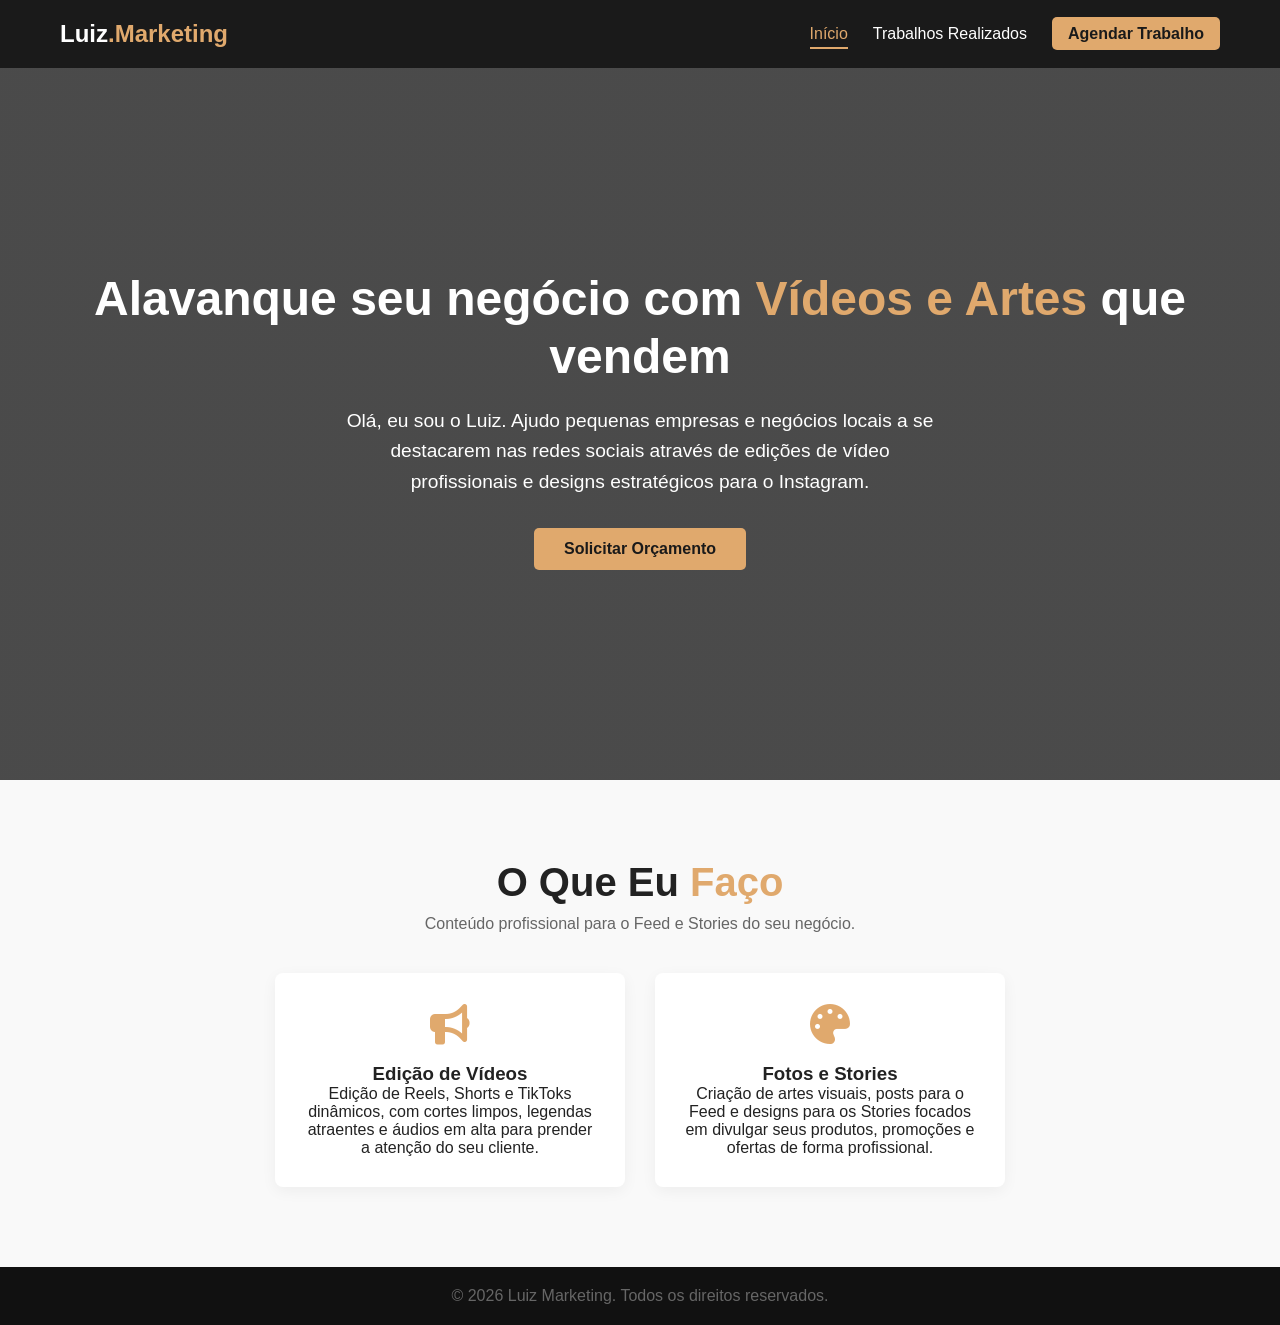
<file: index.html>
<!DOCTYPE html>
<html lang="pt-BR">
<head>
    <meta charset="UTF-8">
    <meta name="viewport" content="width=device-width, initial-scale=1.0">
    <title>Luiz.Marketing | Início</title>
    <link rel="stylesheet" href="style.css">
    <link rel="stylesheet" href="https://cdnjs.cloudflare.com/ajax/libs/font-awesome/6.0.0/css/all.min.css">
</head>
<body>

    <header>
        <nav class="navbar">
            <div class="logo">Luiz<span>.Marketing</span></div>
            <ul class="nav-links">
                <li><a href="index.html" class="active">Início</a></li>
                <li><a href="trabalhos.html">Trabalhos Realizados</a></li>
                <li><a href="agendamento.html" class="btn-nav">Agendar Trabalho</a></li>
            </ul>
        </nav>
    </header>

    <section class="hero">
        <div class="hero-content">
            <h1>Alavanque seu negócio com <span>Vídeos e Artes</span> que vendem</h1>
            <p>Olá, eu sou o Luiz. Ajudo pequenas empresas e negócios locais a se destacarem nas redes sociais através de edições de vídeo profissionais e designs estratégicos para o Instagram.</p>
            <a href="agendamento.html" class="btn-primary">Solicitar Orçamento</a>
        </div>
    </section>

    <section class="conteudo-pagina">
        <h2>O Que Eu <span>Faço</span></h2>
        <p class="subtitle">Conteúdo profissional para o Feed e Stories do seu negócio.</p>
        
        <div class="grid-servicos">
            <div class="card">
                <div class="card-icon"><i class="fas fa-bullhorn"></i></div>
                <h3>Edição de Vídeos</h3>
                <p>Edição de Reels, Shorts e TikToks dinâmicos, com cortes limpos, legendas atraentes e áudios em alta para prender a atenção do seu cliente.</p>
            </div>
            <div class="card">
                <div class="card-icon"><i class="fas fa-palette"></i></div>
                <h3>Fotos e Stories</h3>
                <p>Criação de artes visuais, posts para o Feed e designs para os Stories focados em divulgar seus produtos, promoções e ofertas de forma profissional.</p>
            </div>
        </div>
    </section>

    <footer>
        <p>&copy; 2026 Luiz Marketing. Todos os direitos reservados.</p>
    </footer>

</body>
</html>
</file>
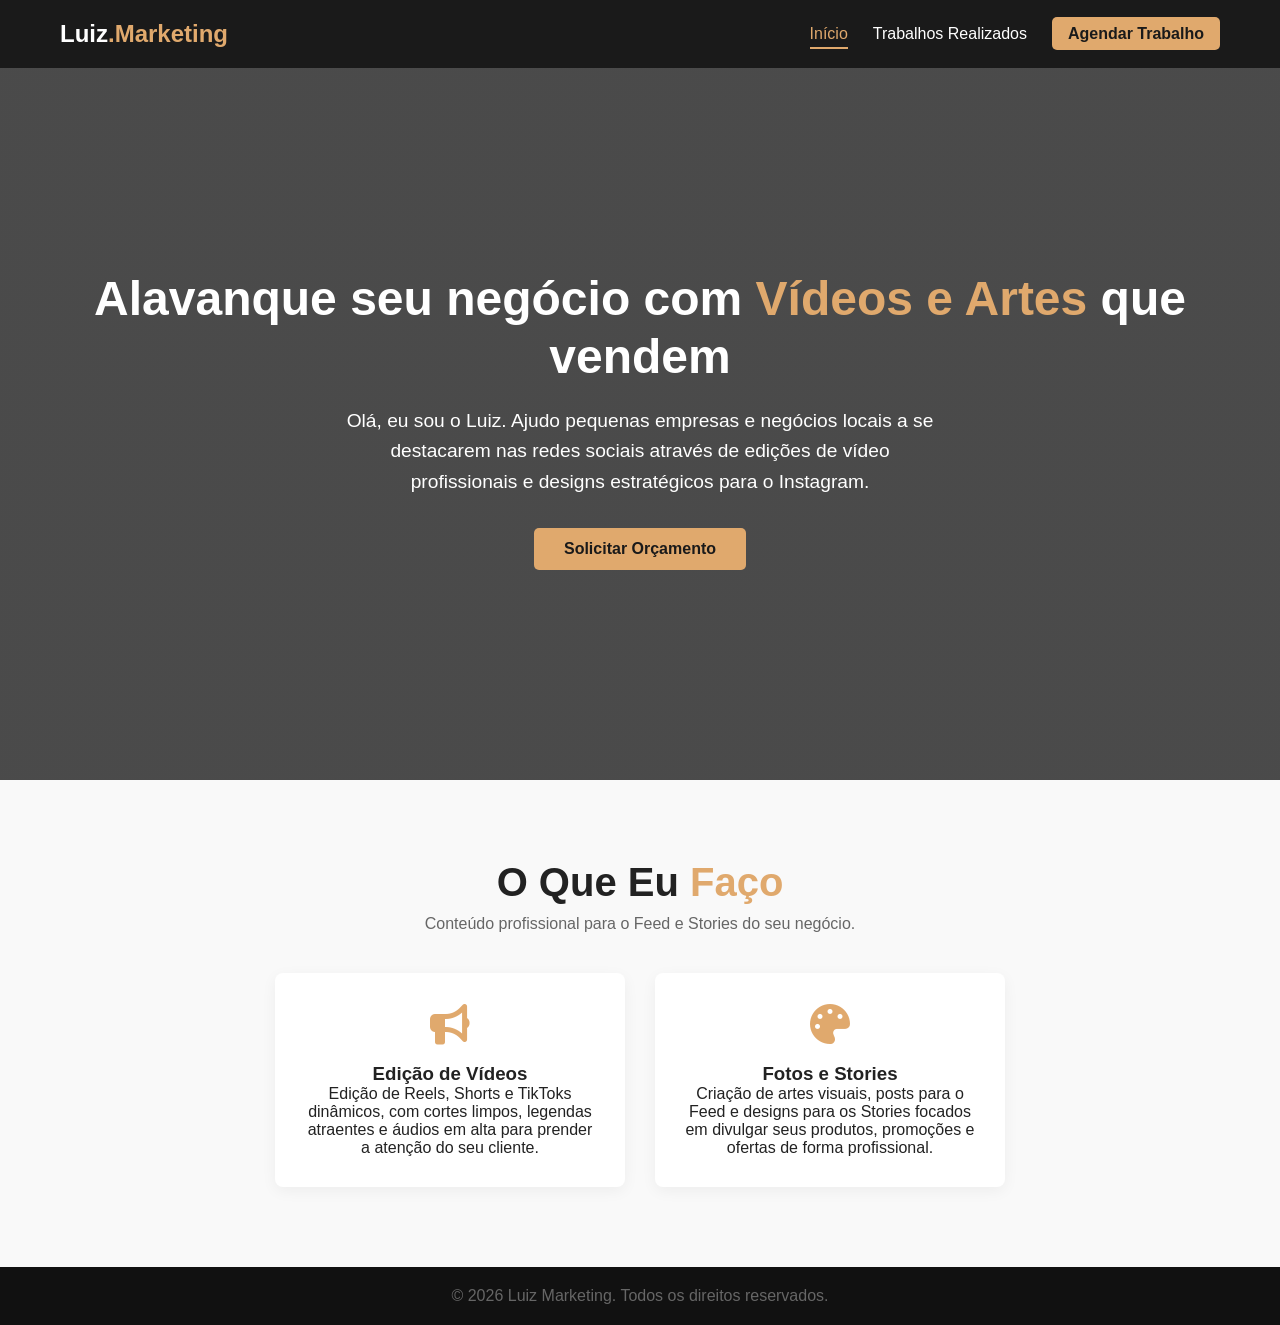
<file: html/index.html>
<!DOCTYPE html>
<html lang="pt-BR">
<head>
    <meta charset="UTF-8">
    <meta name="viewport" content="width=device-width, initial-scale=1.0">
    <title>Luiz.Marketing | Início</title>
    <link rel="stylesheet" href="/css/style.css">
    <link rel="stylesheet" href="https://cdnjs.cloudflare.com/ajax/libs/font-awesome/6.0.0/css/all.min.css">
</head>
<body>

    <header>
        <nav class="navbar">
            <div class="logo">Luiz<span>.Marketing</span></div>
            <ul class="nav-links">
                <li><a href="/html/index.html" class="active">Início</a></li>
                <li><a href="/html/trabalhos.html">Trabalhos Realizados</a></li>
                <li><a href="/html/agendamento.html" class="btn-nav">Agendar Trabalho</a></li>
            </ul>
        </nav>
    </header>

    <section class="hero">
        <div class="hero-content">
            <h1>Alavanque seu negócio com <span>Vídeos e Artes</span> que vendem</h1>
            <p>Olá, eu sou o Luiz. Ajudo pequenas empresas e negócios locais a se destacarem nas redes sociais através de edições de vídeo profissionais e designs estratégicos para o Instagram.</p>
            <a href="html/agendamento.html" class="botao-agendar">Solicitar Orçamento</a>
        </div>
    </section>

    <section class="conteudo-pagina">
        <h2>O Que Eu <span>Faço</span></h2>
        <p class="subtitle">Conteúdo profissional para o Feed e Stories do seu negócio.</p>
        
        <div class="grid-servicos">
            <div class="card">
                <div class="card-icon"><i class="fas fa-bullhorn"></i></div>
                <h3>Edição de Vídeos</h3>
                <p>Edição de Reels, Shorts e TikToks dinâmicos, com cortes limpos, legendas atraentes e áudios em alta para prender a atenção do seu cliente.</p>
            </div>
            <div class="card">
                <div class="card-icon"><i class="fas fa-palette"></i></div>
                <h3>Fotos e Stories</h3>
                <p>Criação de artes visuais, posts para o Feed e designs para os Stories focados em divulgar seus produtos, promoções e ofertas de forma profissional.</p>
            </div>
        </div>
    </section>

    <footer>
        <p>&copy; 2026 Luiz Marketing. Todos os direitos reservados.</p>
    </footer>

</body>
</html>
</file>
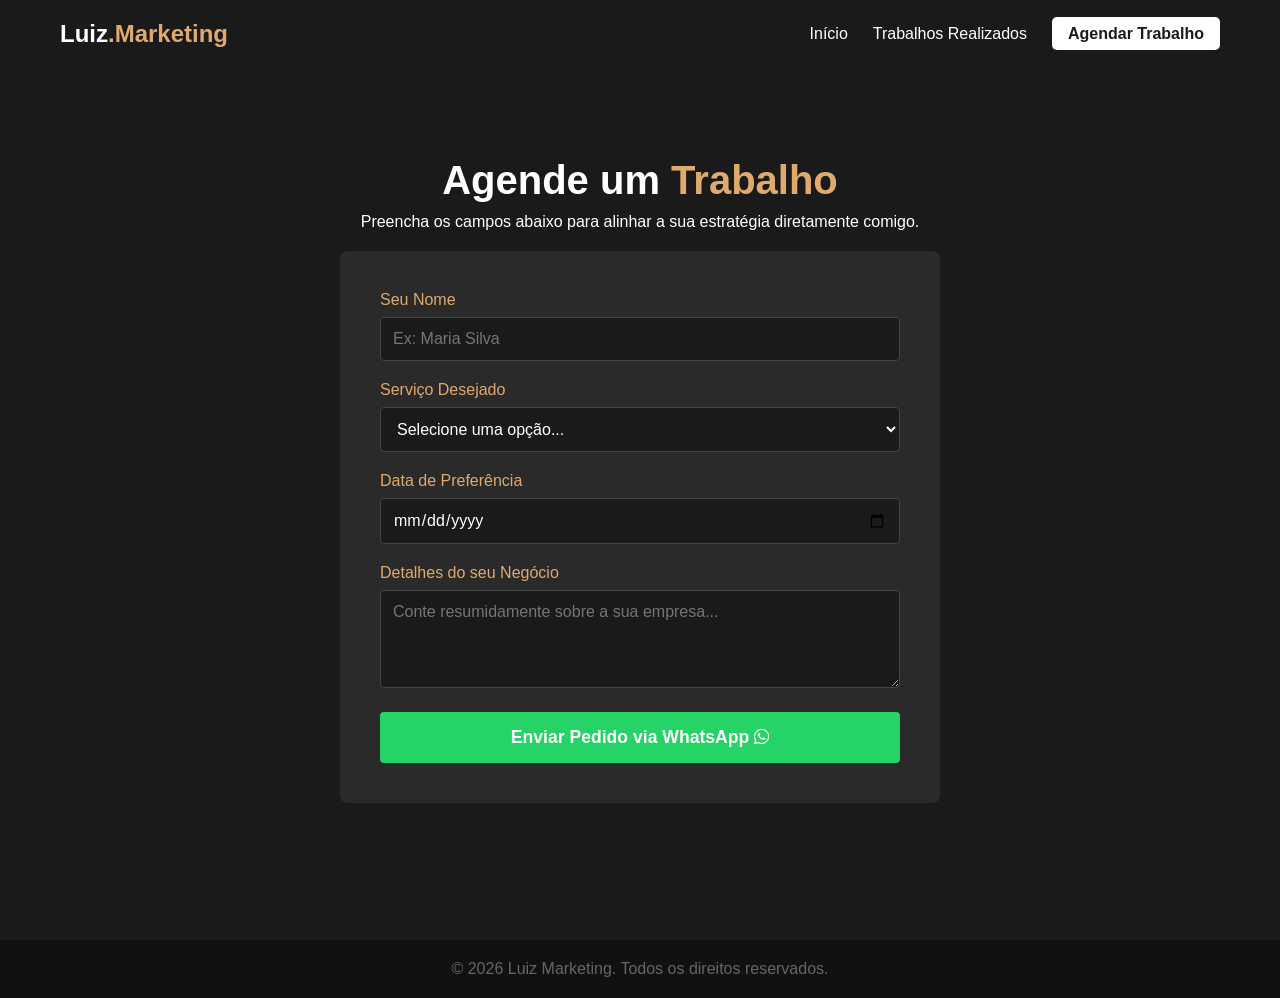
<file: agendamento.html>
<!DOCTYPE html>
<html lang="pt-BR">
<head>
    <meta charset="UTF-8">
    <meta name="viewport" content="width=device-width, initial-scale=1.0">
    <title>Agendar Trabalho | Luiz Marketing</title>
    <link rel="stylesheet" href="style.css">
    <link rel="stylesheet" href="https://cdnjs.cloudflare.com/ajax/libs/font-awesome/6.0.0/css/all.min.css">
</head>
<body class="body-agendamento">

    <header>
        <nav class="navbar">
            <div class="logo">Luiz<span>.Marketing</span></div>
            <ul class="nav-links">
                <li><a href="index.html">Início</a></li>
                <li><a href="trabalhos.html">Trabalhos Realizados</a></li>
                <li><a href="agendamento.html" class="btn-nav active">Agendar Trabalho</a></li>
            </ul>
        </nav>
    </header>

    <main class="page-agendamento-container">
        <div class="form-container">
            <h2>Agende um <span>Trabalho</span></h2>
            <p>Preencha os campos abaixo para alinhar a sua estratégia diretamente comigo.</p>
            
            <form id="form-agendamento">
                <div class="input-group">
                    <label for="nome">Seu Nome</label>
                    <input type="text" id="nome" placeholder="Ex: Maria Silva" required>
                </div>

                <div class="input-group">
                    <label for="servico">Serviço Desejado</label>
                    <select id="servico" required>
    <option value="" disabled selected>Selecione uma opção...</option>
    <option value="Edição de Vídeo (Reels/TikTok)">Edição de Vídeo (Reels/TikTok)</option>
    <option value="Artes para Feed/Stories">Artes para Feed/Stories</option>
    <option value="Pacote Completo (Vídeos + Fotos)">Pacote Completo (Vídeos + Fotos)</option>
</select>
                </div>

                <div class="input-group">
                    <label for="data">Data de Preferência</label>
                    <input type="date" id="data" required>
                </div>

                <div class="input-group">
                    <label for="mensagem">Detalhes do seu Negócio</label>
                    <textarea id="mensagem" rows="4" placeholder="Conte resumidamente sobre a sua empresa..." required></textarea>
                </div>

                <button type="submit" class="btn-submit">Enviar Pedido via WhatsApp <i class="fab fa-whatsapp"></i></button>
            </form>
        </div>
    </main>

    <footer>
        <p>&copy; 2026 Luiz Marketing. Todos os direitos reservados.</p>
    </footer>

    <script src="script.js"></script>
</body>
</html>
</file>
<file: style.css>
/* ==========================================================================
   CONFIGURAÇÕES GERAIS E VARIÁVEIS
   ========================================================================== */
* {
    margin: 0;
    padding: 0;
    box-sizing: border-box;
    font-family: 'Segoe UI', Tahoma, Geneva, Verdana, sans-serif;
}

:root {
    --cor-principal: #e0a96d; 
    --cor-fundo-escura: #1a1a1a;
    --cor-fundo-clara: #f9f9f9;
    --cor-texto-escura: #222;
    --cor-texto-clara: #fff;
}

body {
    background-color: var(--cor-fundo-clara);
    color: var(--cor-texto-escura);
    overflow-x: hidden; /* Evita barra de rolagem horizontal indesejada */
}

span {
    color: var(--cor-principal);
}

/* ==========================================================================
   NAVBAR (CABEÇALHO)
   ========================================================================== */
header {
    background-color: var(--cor-fundo-escura);
    position: fixed;
    width: 100%;
    top: 0;
    z-index: 1000;
}

.navbar {
    display: flex;
    justify-content: space-between;
    align-items: center;
    max-width: 1200px;
    margin: 0 auto;
    padding: 20px;
}

.logo {
    color: var(--cor-texto-clara);
    font-size: 1.5rem;
    font-weight: bold;
}

.nav-links {
    display: flex;
    list-style: none;
    align-items: center;
}

.nav-links li {
    margin-left: 25px;
}

.nav-links a {
    color: var(--cor-texto-clara);
    text-decoration: none;
    font-weight: 500;
    transition: 0.3s;
    padding-bottom: 5px;
    font-size: 1rem;
}

.nav-links a:hover, .nav-links a.active {
    color: var(--cor-principal);
    border-bottom: 2px solid var(--cor-principal);
}

/* Botão de Destaque na Navbar */
.btn-nav {
    background-color: var(--cor-principal);
    color: var(--cor-fundo-escura) !important;
    padding: 8px 16px !important;
    border-radius: 5px;
    font-weight: bold !important;
    border-bottom: none !important;
}

.btn-nav:hover, .btn-nav.active {
    background-color: #fff !important;
    color: var(--cor-fundo-escura) !important;
    border-bottom: none !important;
}

/* ==========================================================================
   HERO SECTION (PÁGINA INICIAL)
   ========================================================================== */
.hero {
    background: linear-gradient(rgba(0,0,0,0.7), rgba(0,0,0,0.7)), url('https://images.unsplash.com/photo-1460925895917-afdab827c52f?q=80&w=2426') no-repeat center center/cover;
    height: 80vh;
    display: flex;
    align-items: center;
    justify-content: center;
    text-align: center;
    color: var(--cor-texto-clara);
    padding: 20px;
    margin-top: 60px;
}

.hero-content h1 {
    font-size: 3rem;
    margin-bottom: 20px;
    line-height: 1.2;
}

.hero-content p {
    font-size: 1.2rem;
    max-width: 600px;
    margin: 0 auto 30px auto;
    line-height: 1.6;
}

.btn-primary {
    background-color: var(--cor-principal);
    color: var(--cor-fundo-escura);
    padding: 12px 30px;
    text-decoration: none;
    font-weight: bold;
    border-radius: 5px;
    transition: 0.3s;
    display: inline-block;
}

.btn-primary:hover {
    background-color: #fff;
}

/* ==========================================================================
   ESTRUTURA DE CONTEÚDO DAS PÁGINAS
   ========================================================================== */
.conteudo-pagina, .conteudo-pagina-trabalhos {
    max-width: 1200px;
    margin: 40px auto;
    padding: 40px 20px;
    text-align: center;
}

.conteudo-pagina-trabalhos {
    margin-top: 100px; 
}

h2 {
    font-size: 2.5rem;
    margin-bottom: 10px;
}

.subtitle {
    color: #666;
    margin-bottom: 40px;
}

/* ==========================================================================
   GRID DE SERVIÇOS
   ========================================================================== */
.grid-servicos {
    display: flex;
    justify-content: center;
    gap: 30px;
    flex-wrap: wrap;
}

.card {
    background: white;
    padding: 30px;
    border-radius: 8px;
    width: 350px;
    box-shadow: 0 4px 15px rgba(0,0,0,0.05);
}

.card-icon {
    font-size: 2.5rem;
    color: var(--cor-principal);
    margin-bottom: 15px;
}

/* ==========================================================================
   GRID DE TRABALHOS REALIZADOS
   ========================================================================== */
.grid-trabalhos {
    display: grid;
    grid-template-columns: repeat(auto-fit, minmax(300px, 1fr));
    gap: 20px;
}

.projeto-box {
    position: relative;
    border-radius: 8px;
    overflow: hidden;
    height: 250px;
    box-shadow: 0 4px 10px rgba(0,0,0,0.1);
}

.projeto-box img {
    width: 100%;
    height: 100%;
    object-fit: cover;
    transition: transform 0.5s ease;
}

.projeto-capa {
    position: absolute;
    bottom: 0;
    left: 0;
    width: 100%;
    height: 100%;
    background: linear-gradient(transparent, rgba(0, 0, 0, 0.9));
    display: flex;
    flex-direction: column;
    justify-content: flex-end;
    padding: 20px;
    text-align: left;
    opacity: 0;
    transition: opacity 0.3s ease;
}

.projeto-capa h3 {
    color: var(--cor-principal);
    margin-bottom: 5px;
}

.projeto-capa p {
    color: #fff;
    font-size: 0.9rem;
}

.projeto-box:hover img {
    transform: scale(1.1);
}

.projeto-box:hover .projeto-capa {
    opacity: 1;
}

/* ==========================================================================
   PÁGINA DE AGENDAMENTO (FORMULÁRIO)
   ========================================================================== */
.body-agendamento {
    background-color: var(--cor-fundo-escura); 
}

.page-agendamento-container {
    min-height: 100vh;
    display: flex;
    align-items: center;
    justify-content: center;
    padding: 120px 20px 60px 20px;
}

.page-agendamento-container .form-container {
    width: 100%;
    max-width: 600px;
    text-align: center;
    color: white;
}

form {
    text-align: left;
    background: #2a2a2a;
    padding: 40px;
    border-radius: 8px;
    margin-top: 20px;
}

.input-group {
    margin-bottom: 20px;
}

.input-group label {
    display: block;
    margin-bottom: 8px;
    color: var(--cor-principal);
}

.input-group input, .input-group select, .input-group textarea {
    width: 100%;
    padding: 12px;
    border: 1px solid #444;
    background-color: #1a1a1a;
    color: white;
    border-radius: 4px;
    font-size: 1rem;
}

.btn-submit {
    background-color: #25d366;
    color: white;
    width: 100%;
    padding: 15px;
    border: none;
    border-radius: 4px;
    font-size: 1.1rem;
    font-weight: bold;
    cursor: pointer;
    transition: 0.3s;
}

.btn-submit:hover {
    background-color: #128c7e;
}

/* ==========================================================================
   FOOTER (RODAPÉ)
   ========================================================================== */
footer {
    background-color: #111;
    color: #666;
    text-align: center;
    padding: 20px;
    margin-top: 40px;
}

/* ==========================================================================
   Regras de Responsividade (Media Queries)
   ========================================================================== */

/* Ajustes para Tablets e Celulares Grandes (Menos de 768px) */
@media (max-width: 768px) {
    .navbar {
        flex-direction: column; /* Alinha a logo e os botões verticalmente */
        gap: 15px;
        padding: 15px;
    }

    .nav-links li {
        margin-left: 15px;
        margin-right: 15px;
    }

    .hero {
        margin-top: 110px; /* Aumenta o espaço superior devido à navbar que ficou mais alta */
        height: auto;
        padding: 60px 20px;
    }

    .hero-content h1 {
        font-size: 2.2rem;
    }

    .hero-content p {
        font-size: 1.1rem;
    }

    h2 {
        font-size: 2rem;
    }

    .card {
        width: 100%; /* Faz os cards de serviços ocuparem toda a largura da tela */
    }
}

/* Ajustes para Celulares Pequenos (Menos de 480px) */
@media (max-width: 480px) {
    .navbar {
        padding: 10px;
    }

    .nav-links {
        width: 100%;
        justify-content: center;
    }

    .nav-links a {
        font-size: 0.85rem; /* Diminui o texto do menu para caber em telas bem pequenas */
    }

    .btn-nav {
        padding: 6px 12px !important;
    }

    .hero {
        margin-top: 120px;
    }

    .hero-content h1 {
        font-size: 1.8rem;
    }

    form {
        padding: 20px; /* Diminui o recuo interno do formulário para aproveitar espaço */
    }
    
    .projeto-capa {
        opacity: 1; /* Em celulares (onde não tem mouse), as legendas dos trabalhos já ficam visíveis fixas */
        background: rgba(0, 0, 0, 0.75);
    }
}
</file>
<file: css/style.css>
/* ==========================================================================
   CONFIGURAÇÕES GERAIS E VARIÁVEIS
   ========================================================================== */
* {
    margin: 0;
    padding: 0;
    box-sizing: border-box;
    font-family: 'Segoe UI', Tahoma, Geneva, Verdana, sans-serif;
}

:root {
    --cor-principal: #e0a96d; 
    --cor-fundo-escura: #1a1a1a;
    --cor-fundo-clara: #f9f9f9;
    --cor-texto-escura: #222;
    --cor-texto-clara: #fff;
}

body {
    background-color: var(--cor-fundo-clara);
    color: var(--cor-texto-escura);
    overflow-x: hidden; /* Evita barra de rolagem horizontal indesejada */
}

span {
    color: var(--cor-principal);
}

/* ==========================================================================
   NAVBAR (CABEÇALHO)
   ========================================================================== */
header {
    background-color: var(--cor-fundo-escura);
    position: fixed;
    width: 100%;
    top: 0;
    z-index: 1000;
}

.navbar {
    display: flex;
    justify-content: space-between;
    align-items: center;
    max-width: 1200px;
    margin: 0 auto;
    padding: 20px;
}

.logo {
    color: var(--cor-texto-clara);
    font-size: 1.5rem;
    font-weight: bold;
}

.nav-links {
    display: flex;
    list-style: none;
    align-items: center;
}

.nav-links li {
    margin-left: 25px;
}

.nav-links a {
    color: var(--cor-texto-clara);
    text-decoration: none;
    font-weight: 500;
    transition: 0.3s;
    padding-bottom: 5px;
    font-size: 1rem;
}

.nav-links a:hover, .nav-links a.active {
    color: var(--cor-principal);
    border-bottom: 2px solid var(--cor-principal);
}

/* Botão de Destaque na Navbar */
.btn-nav {
    background-color: var(--cor-principal);
    color: var(--cor-fundo-escura) !important;
    padding: 8px 16px !important;
    border-radius: 5px;
    font-weight: bold !important;
    border-bottom: none !important;
}

.btn-nav:hover, .btn-nav.active {
    background-color: #fff !important;
    color: var(--cor-fundo-escura) !important;
    border-bottom: none !important;
}

/* ==========================================================================
   HERO SECTION (PÁGINA INICIAL)
   ========================================================================== */
.hero {
    background: linear-gradient(rgba(0,0,0,0.7), rgba(0,0,0,0.7)), url('https://images.unsplash.com/photo-1460925895917-afdab827c52f?q=80&w=2426') no-repeat center center/cover;
    height: 80vh;
    display: flex;
    align-items: center;
    justify-content: center;
    text-align: center;
    color: var(--cor-texto-clara);
    padding: 20px;
    margin-top: 60px;
}

.hero-content h1 {
    font-size: 3rem;
    margin-bottom: 20px;
    line-height: 1.2;
}

.hero-content p {
    font-size: 1.2rem;
    max-width: 600px;
    margin: 0 auto 30px auto;
    line-height: 1.6;
}

.botao-agendar {
    background-color: var(--cor-principal);
    color: var(--cor-fundo-escura);
    padding: 12px 30px;
    text-decoration: none;
    font-weight: bold;
    border-radius: 5px;
    transition: 0.3s;
    display: inline-block;
}

.botao-agendar:hover {
    background-color: #fff;
}

/* ==========================================================================
   ESTRUTURA DE CONTEÚDO DAS PÁGINAS
   ========================================================================== */
.conteudo-pagina, .conteudo-pagina-trabalhos {
    max-width: 1200px;
    margin: 40px auto;
    padding: 40px 20px;
    text-align: center;
}

.conteudo-pagina-trabalhos {
    margin-top: 100px; 
}

h2 {
    font-size: 2.5rem;
    margin-bottom: 10px;
}

.subtitle {
    color: #666;
    margin-bottom: 40px;
}

/* ==========================================================================
   GRID DE SERVIÇOS
   ========================================================================== */
.grid-servicos {
    display: flex;
    justify-content: center;
    gap: 30px;
    flex-wrap: wrap;
}

.card {
    background: white;
    padding: 30px;
    border-radius: 8px;
    width: 350px;
    box-shadow: 0 4px 15px rgba(0,0,0,0.05);
}

.card-icon {
    font-size: 2.5rem;
    color: var(--cor-principal);
    margin-bottom: 15px;
}

/* ==========================================================================
   GRID DE TRABALHOS REALIZADOS
   ========================================================================== */
.grid-trabalhos {
    display: grid;
    grid-template-columns: repeat(auto-fit, minmax(300px, 1fr));
    gap: 20px;
}

.projeto-box {
    position: relative;
    border-radius: 8px;
    overflow: hidden;
    height: 250px;
    box-shadow: 0 4px 10px rgba(0,0,0,0.1);
}

.projeto-box img {
    width: 100%;
    height: 100%;
    object-fit: cover;
    transition: transform 0.5s ease;
}

.projeto-capa {
    position: absolute;
    bottom: 0;
    left: 0;
    width: 100%;
    height: 100%;
    background: linear-gradient(transparent, rgba(0, 0, 0, 0.9));
    display: flex;
    flex-direction: column;
    justify-content: flex-end;
    padding: 20px;
    text-align: left;
    opacity: 0;
    transition: opacity 0.3s ease;
}

.projeto-capa h3 {
    color: var(--cor-principal);
    margin-bottom: 5px;
}

.projeto-capa p {
    color: #fff;
    font-size: 0.9rem;
}

.projeto-box:hover img {
    transform: scale(1.1);
}

.projeto-box:hover .projeto-capa {
    opacity: 1;
}

/* ==========================================================================
   PÁGINA DE AGENDAMENTO (FORMULÁRIO)
   ========================================================================== */
.body-agendamento {
    background-color: var(--cor-fundo-escura); 
}

.page-agendamento-container {
    min-height: 100vh;
    display: flex;
    align-items: center;
    justify-content: center;
    padding: 120px 20px 60px 20px;
}

.page-agendamento-container .form-container {
    width: 100%;
    max-width: 600px;
    text-align: center;
    color: white;
}

form {
    text-align: left;
    background: #2a2a2a;
    padding: 40px;
    border-radius: 8px;
    margin-top: 20px;
}

.input-group {
    margin-bottom: 20px;
}

.input-group label {
    display: block;
    margin-bottom: 8px;
    color: var(--cor-principal);
}

.input-group input, .input-group select, .input-group textarea {
    width: 100%;
    padding: 12px;
    border: 1px solid #444;
    background-color: #1a1a1a;
    color: white;
    border-radius: 4px;
    font-size: 1rem;
}

.btn-submit {
    background-color: #25d366;
    color: white;
    width: 100%;
    padding: 15px;
    border: none;
    border-radius: 4px;
    font-size: 1.1rem;
    font-weight: bold;
    cursor: pointer;
    transition: 0.3s;
}

.btn-submit:hover {
    background-color: #128c7e;
}

/* ==========================================================================
   FOOTER (RODAPÉ)
   ========================================================================== */
footer {
    background-color: #111;
    color: #666;
    text-align: center;
    padding: 20px;
    margin-top: 40px;
}

/* ==========================================================================
   Regras de Responsividade (Media Queries)
   ========================================================================== */

/* Ajustes para Tablets e Celulares Grandes (Menos de 768px) */
@media (max-width: 768px) {
    .navbar {
        flex-direction: column; /* Alinha a logo e os botões verticalmente */
        gap: 15px;
        padding: 15px;
    }

    .nav-links li {
        margin-left: 15px;
        margin-right: 15px;
    }

    .hero {
        margin-top: 110px; /* Aumenta o espaço superior devido à navbar que ficou mais alta */
        height: auto;
        padding: 60px 20px;
    }

    .hero-content h1 {
        font-size: 2.2rem;
    }

    .hero-content p {
        font-size: 1.1rem;
    }

    h2 {
        font-size: 2rem;
    }

    .card {
        width: 100%; /* Faz os cards de serviços ocuparem toda a largura da tela */
    }
}

/* Ajustes para Celulares Pequenos (Menos de 480px) */
@media (max-width: 480px) {
    .navbar {
        padding: 10px;
    }

    .nav-links {
        width: 100%;
        justify-content: center;
    }

    .nav-links a {
        font-size: 0.85rem; /* Diminui o texto do menu para caber em telas bem pequenas */
    }

    .btn-nav {
        padding: 6px 12px !important;
    }

    .hero {
        margin-top: 120px;
    }

    .hero-content h1 {
        font-size: 1.8rem;
    }

    form {
        padding: 20px; /* Diminui o recuo interno do formulário para aproveitar espaço */
    }
    
    .projeto-capa {
        opacity: 1; /* Em celulares (onde não tem mouse), as legendas dos trabalhos já ficam visíveis fixas */
        background: rgba(0, 0, 0, 0.75);
    }
}
</file>
